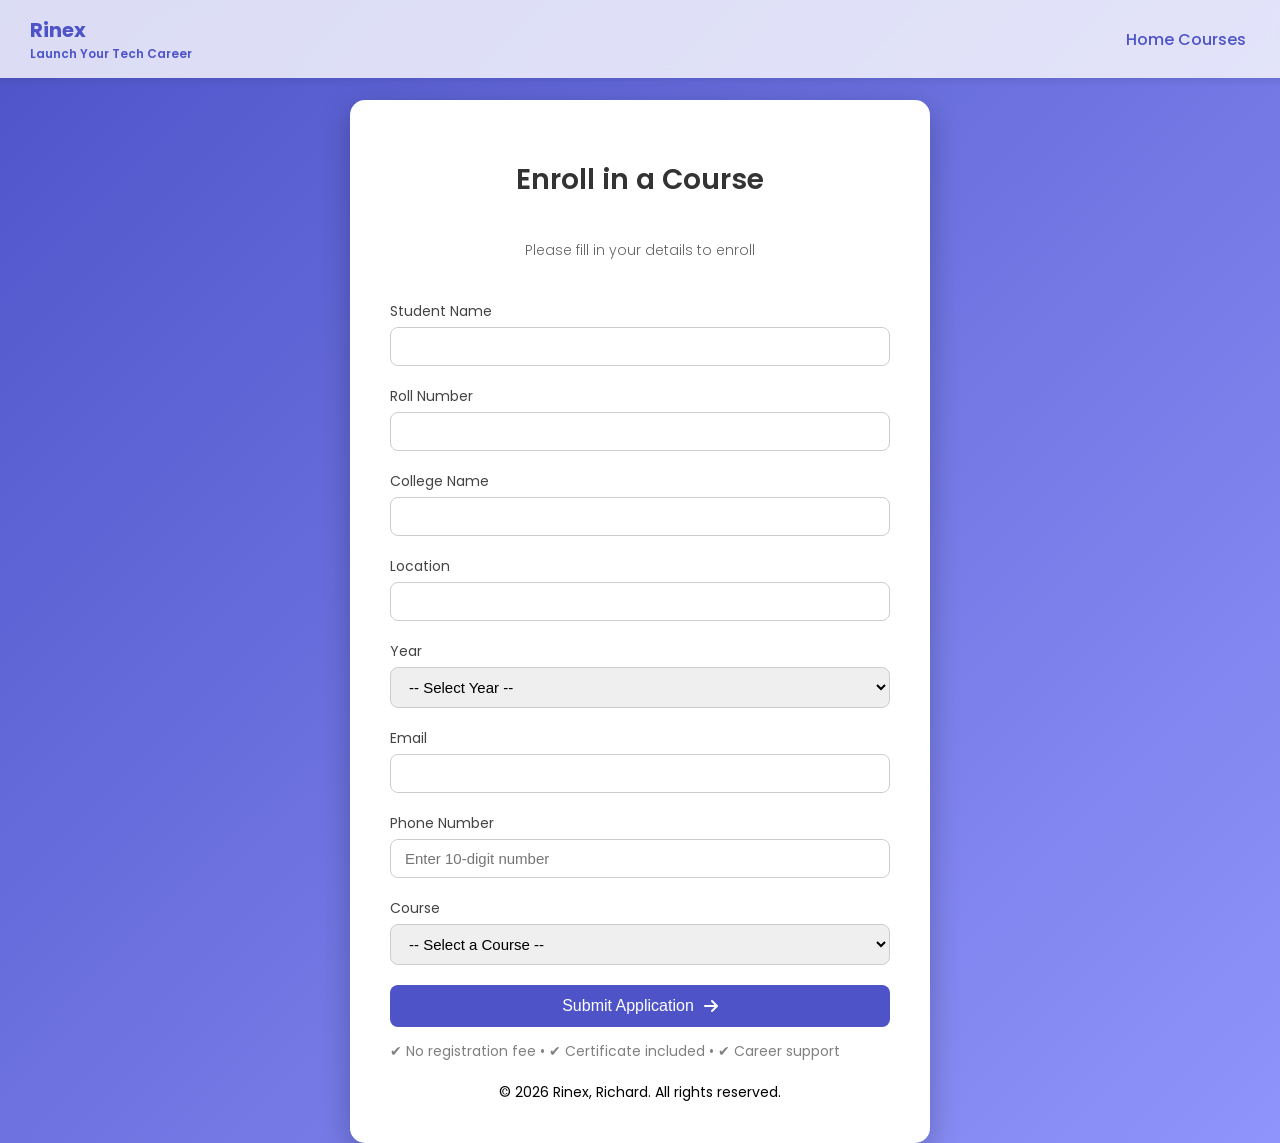
<file: enroll.html>
<!DOCTYPE html>
<html lang="en">
<head>
    <meta charset="UTF-8">
    <meta name="viewport" content="width=device-width, initial-scale=1.0">
    <title>Enroll | Rinex Courses</title>
    <link rel="stylesheet" href="enroll.css">
    <link href="https://fonts.googleapis.com/css2?family=Poppins:wght@300;600&display=swap" rel="stylesheet">
    <link rel="stylesheet" href="https://cdnjs.cloudflare.com/ajax/libs/font-awesome/6.4.0/css/all.min.css">
    <meta name="description" content="Enroll in Rinex courses including AI, AWS, Full Stack, and Digital Marketing. Start your career today.">
<meta name="author" content="Nirmal Richard">
</head>
<body>

    <nav class="navbar">
    <div class="navbar-left">
        <strong>Rinex</strong>
        <span style="font-size:12px; display:block;">Launch Your Tech Career</span>
    </div>
    <div class="navbar-right">
        <a href="index.html" class="nav-link">Home</a>
        <a href="apply.html" class="nav-link">Courses</a>
    </div>
</nav>

    <!-- Form Container -->
    <div class="enroll-container">
        <form action="https://formspree.io/f/myzpyong" method="POST" class="enroll-form">
            <h1 class="form-title">Enroll in a Course</h1>
            <p class="form-subtitle">Please fill in your details to enroll</p>

            <div class="form-group">
                <label for="name">Student Name</label>
                <input type="text" name="Student Name" id="name" required>
            </div>

            <div class="form-group">
                <label for="roll">Roll Number</label>
                <input type="text" name="Roll Number" id="roll" required>
            </div>

            <div class="form-group">
                <label for="college">College Name</label>
                <input type="text" name="College Name" id="college" required>
            </div>

            <div class="form-group">
                <label for="location">Location</label>
                <input type="text" name="Location" id="location" required>
            </div>

            <div class="form-group">
    <label for="year">Year</label>
    <select name="Year" id="year" required>
        <option value="">-- Select Year --</option>
        <option>1st Year</option>
        <option>2nd Year</option>
        <option>3rd Year</option>
        <option>Final Year</option>
    </select>
</div>

            <div class="form-group">
                <label for="email">Email</label>
                <input type="email" name="Email" id="email" required>
            </div>
            <div class="form-group">
    <label for="phone">Phone Number</label>
    <input type="tel" name="Phone Number" id="phone" pattern="[0-9]{10}" placeholder="Enter 10-digit number" required>
</div>

            <div class="form-group">
                <label for="course">Course</label>
                <select name="Course" id="course" required>
                    <option value="">-- Select a Course --</option>
                    <option value="AI & Machine Learning">AI & Machine Learning</option>
                    <option value="AWS Cloud Solutions">AWS Cloud Solutions</option>
                    <option value="Full Stack Development">Full Stack Development</option>
                    <option value="Digital Marketing Mastery">Digital Marketing Mastery</option>
                </select>
            </div>

          <button type="submit" class="submit-btn">
    Submit Application <i class="fas fa-arrow-right"></i>
</button>
<input type="hidden" name="_next" value="thankyou.html">
        </form>
        <p style="font-size:14px; color:gray;">
    ✔ No registration fee • ✔ Certificate included • ✔ Career support
</p>
<footer style="text-align:center; margin-top:20px; font-size:14px;">
    © 2026 Rinex, Richard. All rights reserved.
</footer>
    </div>

</body>
</html>
</file>
<file: enroll.css>
/* enroll.css */
body {
    margin: 0;
    padding: 0;
    font-family: 'Poppins', sans-serif;
    background: linear-gradient(135deg, #4e54c8, #8f94fb);
    min-height: 100vh;
    display: flex;
    align-items: center;
    justify-content: center;
}

.enroll-container {
    width: 100%;
    max-width: 500px;
    background: #fff;
    border-radius: 15px;
    box-shadow: 0 10px 30px rgba(0, 0, 0, 0.25);
    padding: 40px;
    animation: fadeInUp 1s ease forwards;
    transform: translateY(30px);
    opacity: 0;
}

@keyframes fadeInUp {
    to {
        transform: translateY(0);
        opacity: 1;
    }
}

.enroll-form {
    display: flex;
    flex-direction: column;
    gap: 20px;
}

.form-title {
    font-size: 28px;
    font-weight: 600;
    color: #333;
    margin-bottom: 5px;
    text-align: center;
}

.form-subtitle {
    text-align: center;
    font-weight: 300;
    color: #666;
    font-size: 14px;
    margin-bottom: 20px;
}

.form-group {
    display: flex;
    flex-direction: column;
}

label {
    font-size: 14px;
    color: #444;
    margin-bottom: 5px;
}

input, select {
    padding: 10px 14px;
    font-size: 15px;
    border: 1px solid #ccc;
    border-radius: 8px;
    transition: all 0.3s ease;
}

input:focus, select:focus {
    border-color: #4e54c8;
    outline: none;
    box-shadow: 0 0 5px rgba(78, 84, 200, 0.4);
}

.submit-btn {
    background: #4e54c8;
    color: #fff;
    border: none;
    padding: 12px;
    font-size: 16px;
    border-radius: 8px;
    cursor: pointer;
    transition: background 0.3s ease;
    display: flex;
    justify-content: center;
    align-items: center;
    gap: 10px;
}

.submit-btn:hover {
    background: #3e44b4;
}
/* Navbar styles */
.navbar {
    width: 100%;
    background-color: #ffffffcc;
    backdrop-filter: blur(6px);
    display: flex;
    justify-content: space-between;
    align-items: center;
    padding: 15px 30px;
    position: fixed;
    top: 0;
    left: 0;
    z-index: 1000;
    box-shadow: 0 2px 8px rgba(0, 0, 0, 0.1);
}

.navbar-left {
    font-weight: 600;
    font-size: 20px;
    color: #4e54c8;
}

.navbar-right {
    padding-right: 5%; /* This moves the Home link 5% to the left */
}

.navbar-right .nav-link {
    text-decoration: none;
    font-weight: 500;
    color: #4e54c8;
    font-size: 16px;
    transition: color 0.3s ease;
}

.navbar-right .nav-link:hover {
    color: #3e44b4;
}

/* Add padding to prevent overlap from fixed navbar */
.enroll-container {
    margin-top: 100px;
}
</file>
